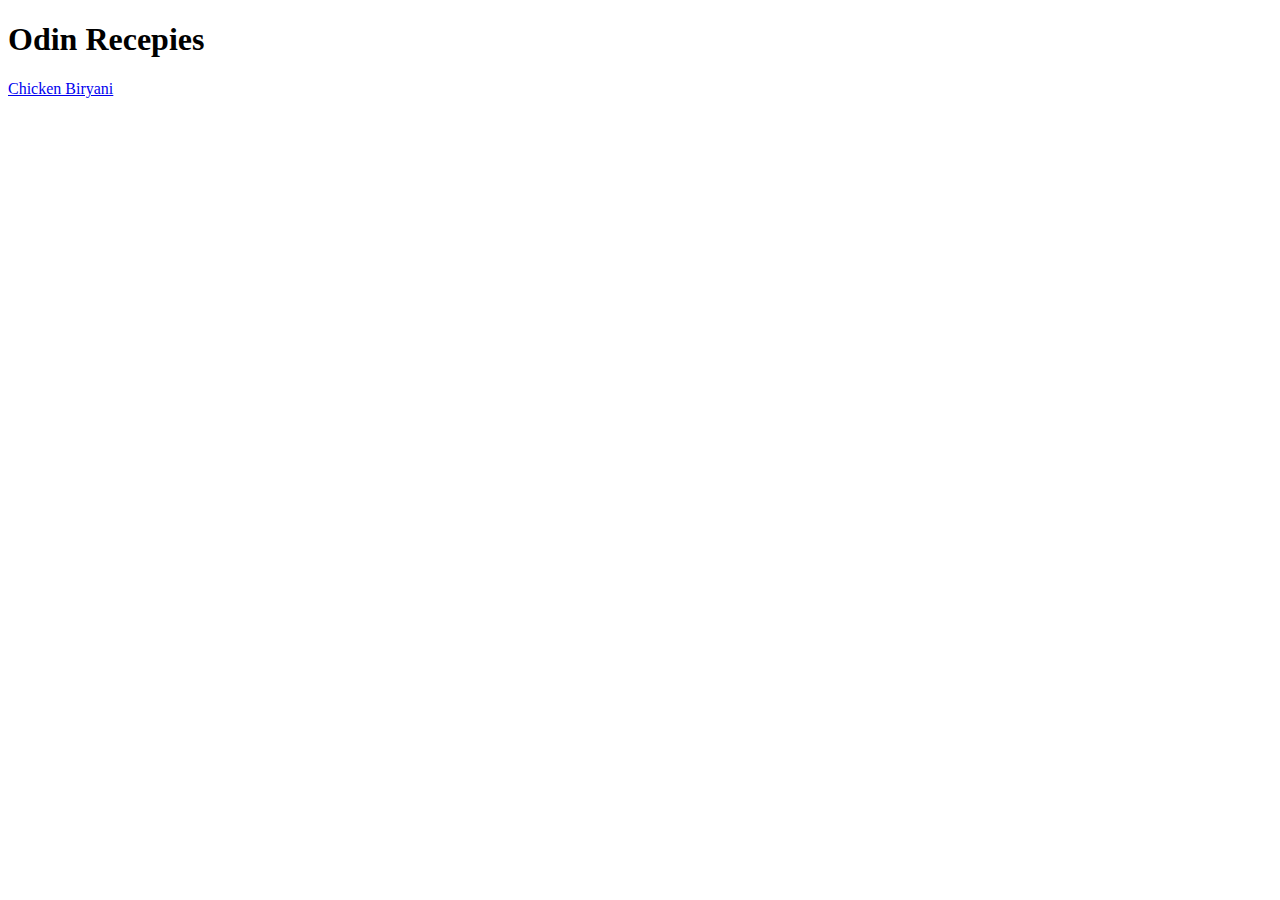
<file: index.html>
<!DOCTYPE html>

<html lang="en">
<head>
    <meta charset="UTF-8">
    <title>Homepage</title>
</head>

<body>
    <h1>Odin Recepies</h1>
    <a href="recepies/chickenbiryani.html">Chicken Biryani</a>
</body>
</html>
</file>
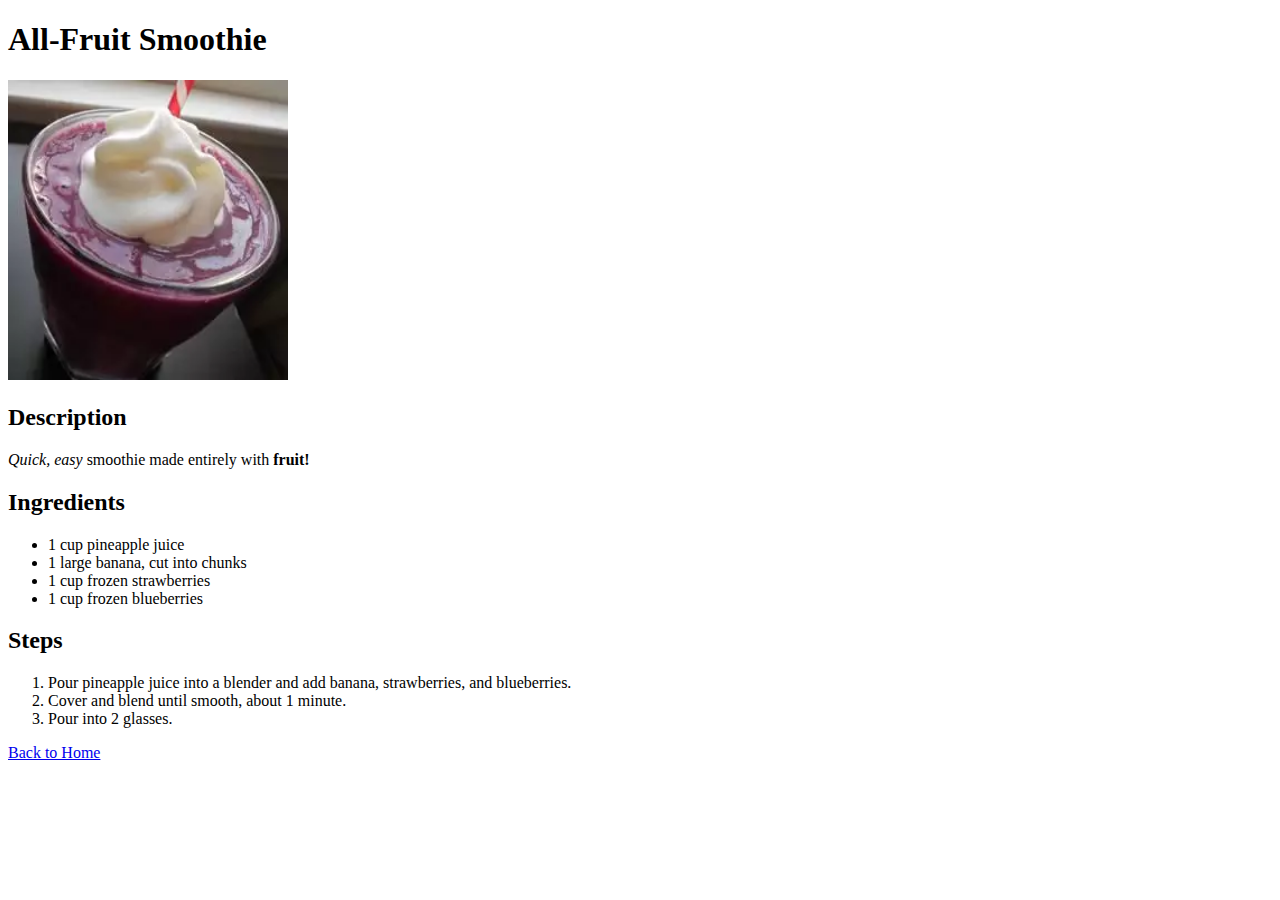
<file: recepies/allFruitSmoothie.html>
<!DOCTYPE html>
<html lang="en">
<head>
    <meta charset="UTF-8">
    <title>All-Fruit Smoothie</title>
</head>
<body>
    <h1>All-Fruit Smoothie</h1>
    <img src="../images/smoothie.webp" alt="All-Fruit Smoothie" height="300" width="280">

    <h2>Description</h2>
    <p><em>Quick, easy</em> smoothie made entirely with <strong>fruit!</strong></p>

    <h2>Ingredients</h2>
    <ul>
        <li>1 cup pineapple juice</li>
        <li>1 large banana, cut into chunks</li>
        <li>1 cup frozen strawberries</li>
        <li>1 cup frozen blueberries</li>
    </ul>

    <h2>Steps</h2>
    <ol>
        <li>Pour pineapple juice into a blender and add banana, strawberries, and blueberries.</li>
        <li>Cover and blend until smooth, about 1 minute.</li>
        <li>Pour into 2 glasses.</li>
    </ol>
    <p><a href="../index.html">Back to Home</a></p>
</body>
</html>
</file>
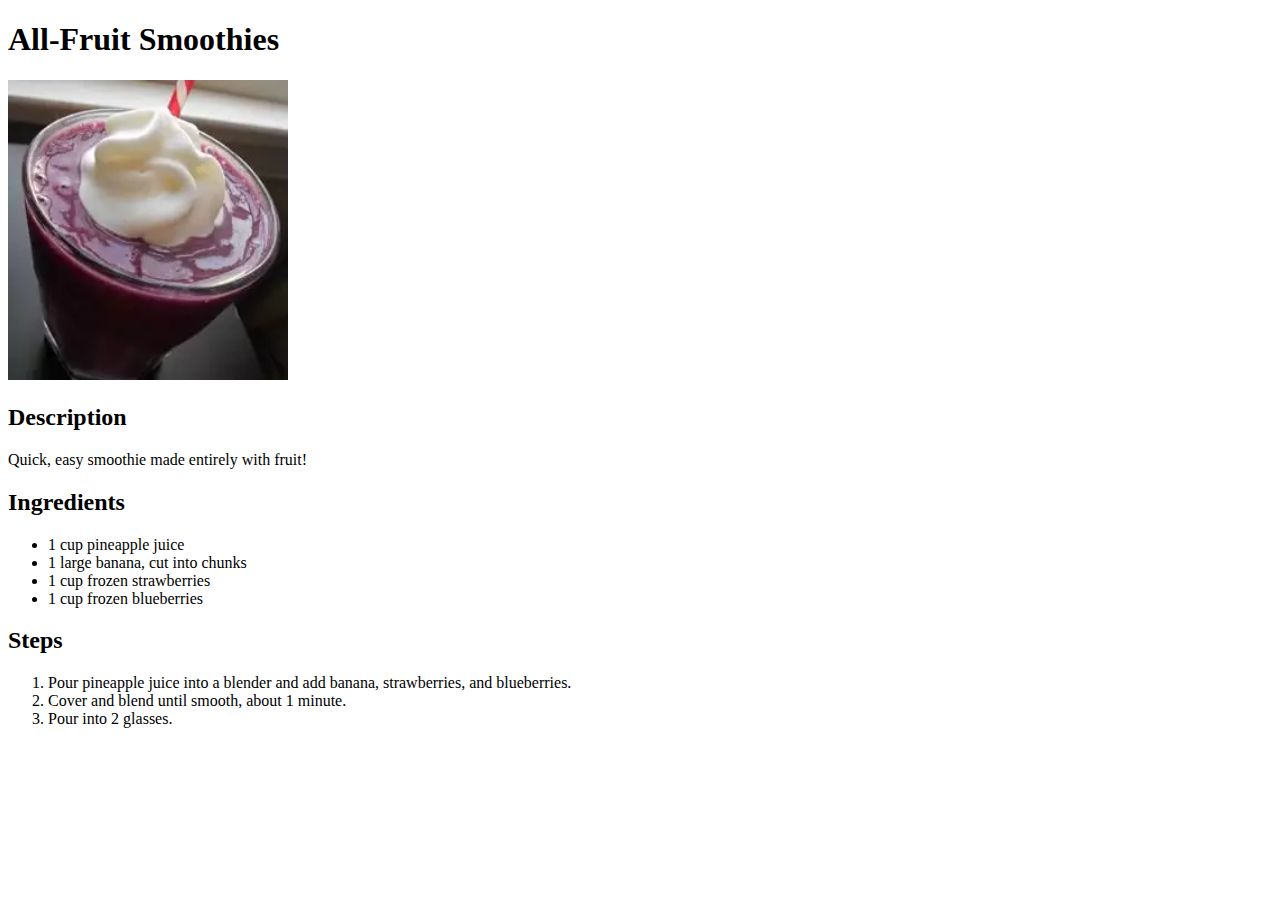
<file: recepies/allFruitSmoothies.html>
<!DOCTYPE html>
<html lang="en">
<head>
    <meta charset="UTF-8">
    <title>All-Fruit Smoothie</title>
</head>
<body>
    <h1>All-Fruit Smoothies</h1>
    <img src="../images/smoothie.webp" alt="All-Fruit Smoothie" height="300" width="280">

    <h2>Description</h2>
    <p>Quick, easy smoothie made entirely with fruit!</p>

    <h2>Ingredients</h2>
    <ul>
        <li>1 cup pineapple juice</li>
        <li>1 large banana, cut into chunks</li>
        <li>1 cup frozen strawberries</li>
        <li>1 cup frozen blueberries</li>
    </ul>

    <h2>Steps</h2>
    <ol>
        <li>Pour pineapple juice into a blender and add banana, strawberries, and blueberries.</li>
        <li>Cover and blend until smooth, about 1 minute.</li>
        <li>Pour into 2 glasses.</li>
    </ol>
</body>
</html>
</file>
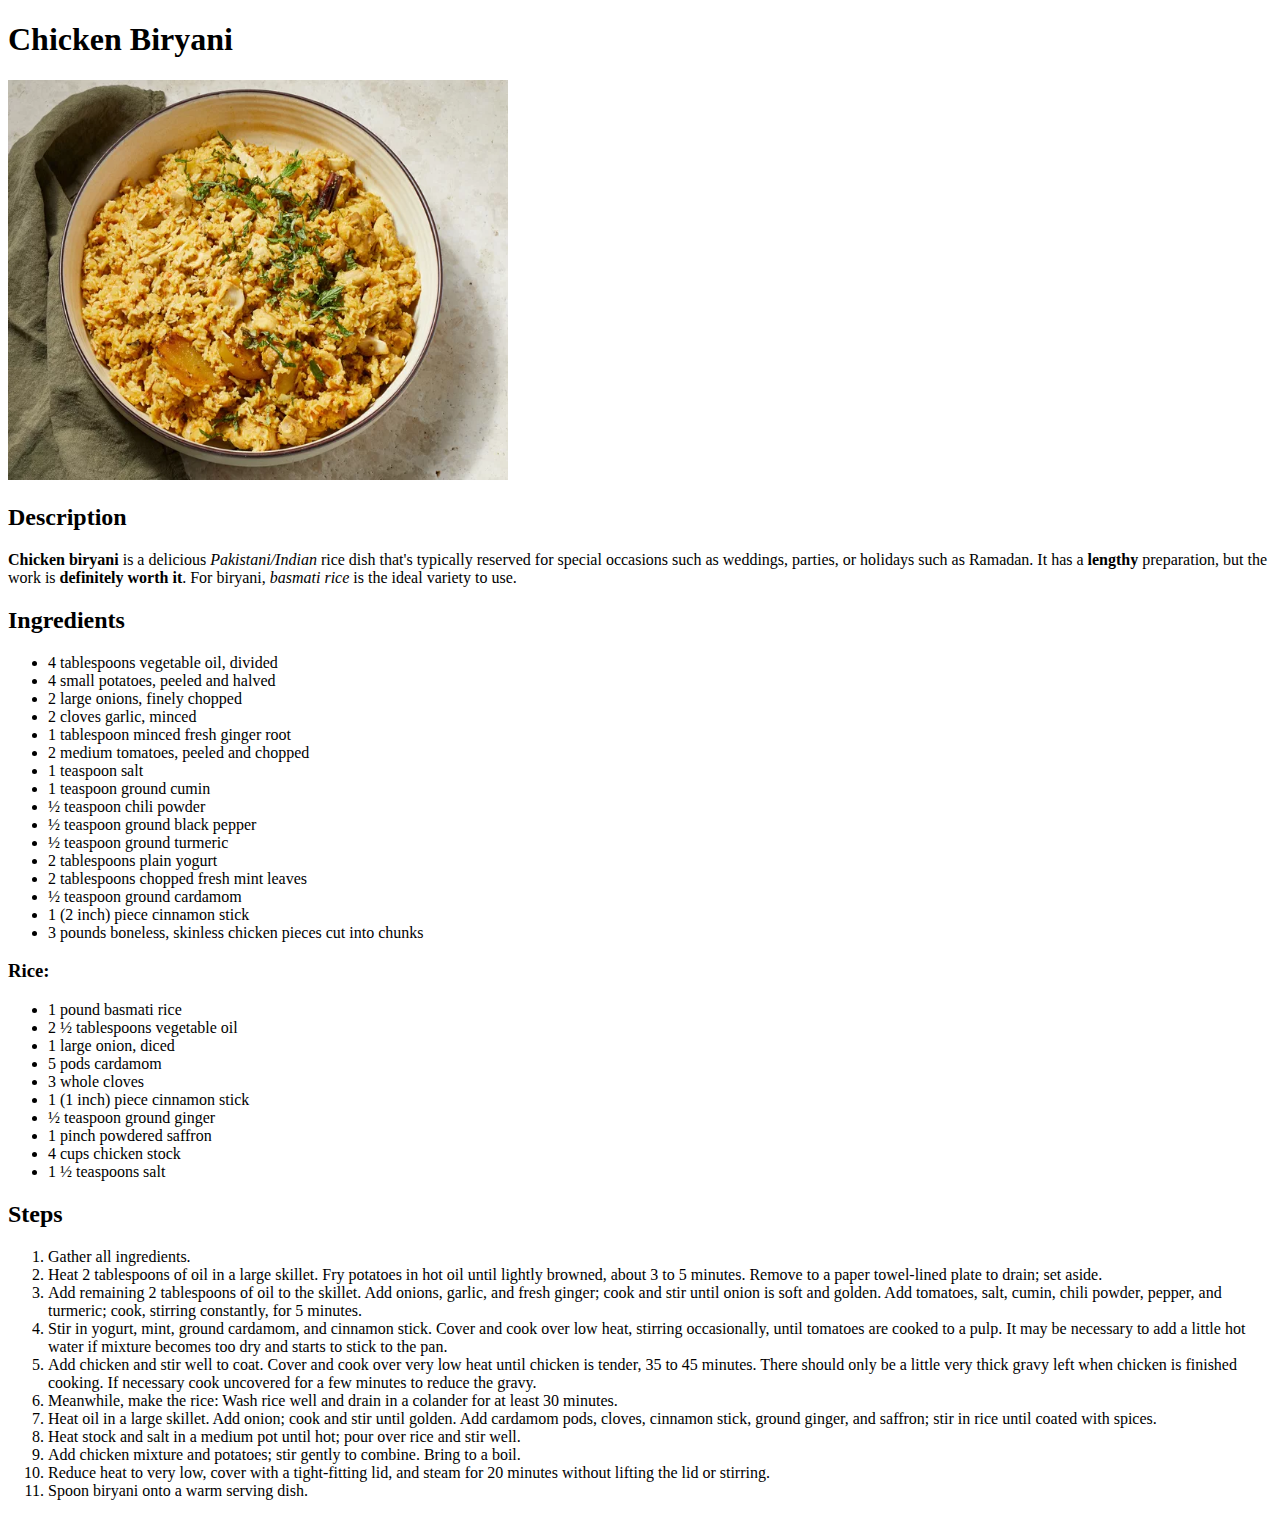
<file: recepies/chickenbiryani.html>
<!DOCTYPE html>
<html lang="en">
<head>
    <meta charset="UTF-8">
    <title>Chicken Biryani</title>
</head>

<body>
    <h1>Chicken Biryani</h1>
    <img src="../images/chickenBiryani.webp" alt="A Beautiful Plate of Chicken Biryani" height="400" width="500">
    
    <h2>Description</h2>
    <p><strong>Chicken biryani</strong> is a delicious <em>Pakistani/Indian</em> rice dish that's typically reserved for special occasions such as weddings, parties, or holidays such as Ramadan. It has a <strong>lengthy</strong> preparation, but the work is <b>definitely worth it</b>. For biryani, 
    <em>basmati rice</em> is the ideal variety to use.</p>

    <h2>Ingredients</h2>
    <ul>
        <li>4 tablespoons vegetable oil, divided</li>
        <li>4 small potatoes, peeled and halved</li>
        <li>2 large onions, finely chopped</li>
        <li>2 cloves garlic, minced</li>
        <li>1 tablespoon minced fresh ginger root</li>
        <li>2 medium tomatoes, peeled and chopped</li>
        <li>1 teaspoon salt</li>
        <li>1 teaspoon ground cumin</li>
        <li>½ teaspoon chili powder</li>
        <li>½ teaspoon ground black pepper</li>
        <li>½ teaspoon ground turmeric</li>
        <li>2 tablespoons plain yogurt</li>
        <li>2 tablespoons chopped fresh mint leaves</li>
        <li>½ teaspoon ground cardamom</li>
        <li>1 (2 inch) piece cinnamon stick</li>
        <li>3 pounds boneless, skinless chicken pieces cut into chunks</li>
    </ul>
    <h3>Rice:</h3>
    <ul>
        <li>1 pound basmati rice</li>
        <li>2 ½ tablespoons vegetable oil</li>
        <li>1 large onion, diced</li>
        <li>5 pods cardamom</li>
        <li>3 whole cloves</li>
        <li>1 (1 inch) piece cinnamon stick</li>
        <li>½ teaspoon ground ginger</li>
        <li>1 pinch powdered saffron</li>
        <li>4 cups chicken stock</li>
        <li>1 ½ teaspoons salt</li>
    </ul>

    <h2>Steps</h2>
    <ol>
        <li>Gather all ingredients.</li>
        <li>Heat 2 tablespoons of oil in a large skillet. Fry potatoes in hot oil until lightly browned, about 3 to 5 minutes. Remove to a paper towel-lined plate to drain; set aside.</li>
        <li>Add remaining 2 tablespoons of oil to the skillet. Add onions, garlic, and fresh ginger; cook and stir until onion is soft and golden. Add tomatoes, salt, cumin, chili powder, pepper, and turmeric; cook, stirring constantly, for 5 minutes.</li>
        <li>Stir in yogurt, mint, ground cardamom, and cinnamon stick. Cover and cook over low heat, stirring occasionally, until tomatoes are cooked to a pulp. It may be necessary to add a little hot water if mixture becomes too dry and starts to stick to the pan.</li>
        <li>Add chicken and stir well to coat. Cover and cook over very low heat until chicken is tender, 35 to 45 minutes. There should only be a little very thick gravy left when chicken is finished cooking. If necessary cook uncovered for a few minutes to reduce the gravy.</li>
        <li>Meanwhile, make the rice: Wash rice well and drain in a colander for at least 30 minutes.</li>
        <li>Heat oil in a large skillet. Add onion; cook and stir until golden. Add cardamom pods, cloves, cinnamon stick, ground ginger, and saffron; stir in rice until coated with spices.</li>
        <li>Heat stock and salt in a medium pot until hot; pour over rice and stir well.</li>
        <li>Add chicken mixture and potatoes; stir gently to combine. Bring to a boil.</li>
        <li>Reduce heat to very low, cover with a tight-fitting lid, and steam for 20 minutes without lifting the lid or stirring.</li>
        <li>Spoon biryani onto a warm serving dish.</li>
    </ol>
</body>
</html>
</file>
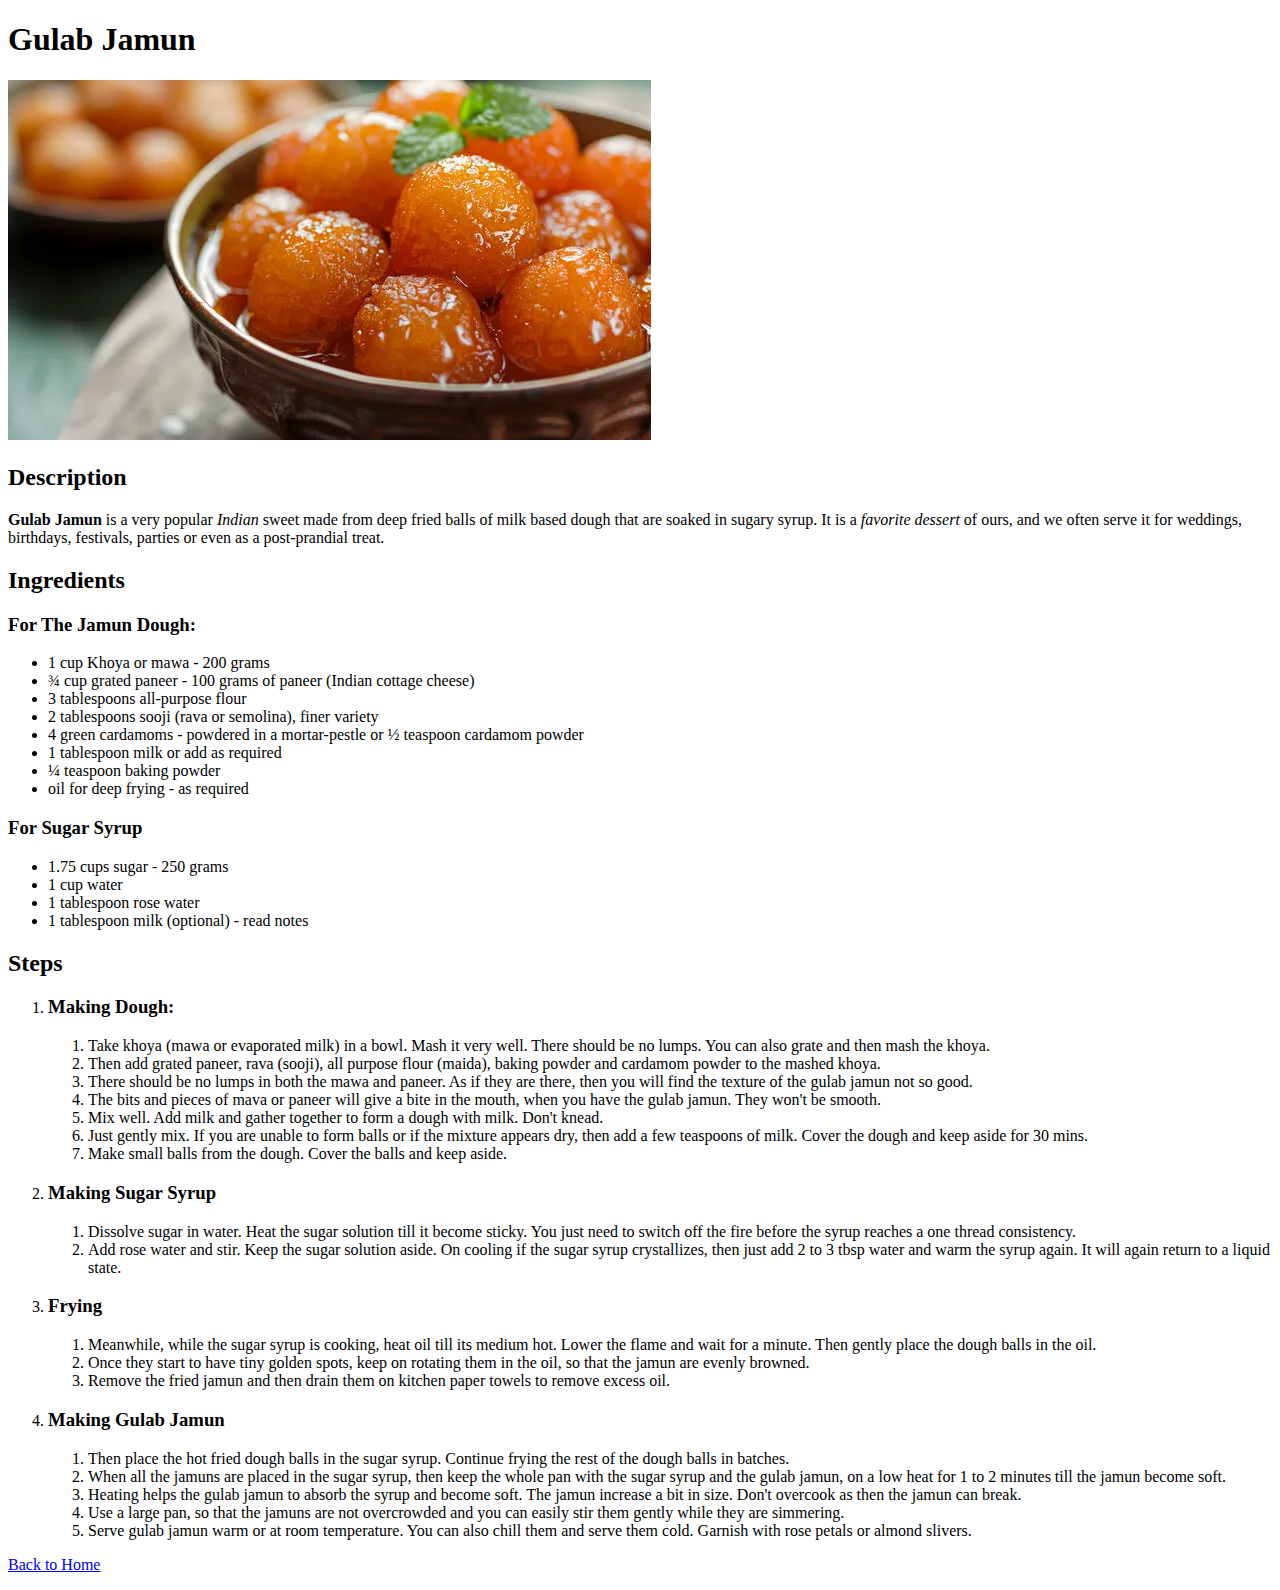
<file: recepies/gulabJamun.html>
<!DOCTYPE html>
<html lang="en">
<head>
    <meta charset="UTF-8">
    <title>Gulab Jamun</title>
</head>
<body>
    <h1>Gulab Jamun</h1>
    <img src="../images/gulabJamun.webp" alt="A Bowl Full of Gulab Jamun" height="360" width="643">

    <h2>Description</h2>
    <p><strong>Gulab Jamun</strong> is a very popular <em>Indian</em> sweet made from deep fried balls of milk based dough that are soaked in sugary syrup. It is a <em>favorite dessert</em> of ours, and we often serve it for weddings, birthdays, festivals, parties or even as a post-prandial treat.</p>

    <h2>Ingredients</h2>
    <h3>For The Jamun Dough:</h3>
    <ul>
        <li>1 cup Khoya or mawa - 200 grams</li>
        <li>¾ cup grated paneer - 100 grams of paneer (Indian cottage cheese)</li>
        <li>3 tablespoons all-purpose flour</li>
        <li>2 tablespoons sooji (rava or semolina), finer variety</li>
        <li>4 green cardamoms - powdered in a mortar-pestle or ½ teaspoon cardamom powder</li>
        <li>1 tablespoon milk or add as required</li>
        <li>¼ teaspoon baking powder</li>
        <li>oil for deep frying - as required</li>
    </ul>
    <h3>For Sugar Syrup</h3>
    <ul>
        <li>1.75 cups sugar - 250 grams</li>
        <li>1 cup water</li>
        <li>1 tablespoon rose water</li>
        <li>1 tablespoon milk (optional) - read notes</li>
    </ul>

    <h2>Steps</h2>
    <ol>
        

        <li>
            <h3>Making Dough:</h3>
            <ol>
                <li>Take khoya (mawa or evaporated milk) in a bowl. Mash it very well. There should be no lumps. You can also grate and then mash the khoya.</li>
                <li>Then add grated paneer, rava (sooji), all purpose flour (maida), baking powder and cardamom powder to the mashed khoya.</li>
                <li>There should be no lumps in both the mawa and paneer. As if they are there, then you will find the texture of the gulab jamun not so good.</li>
                <li>The bits and pieces of mava or paneer will give a bite in the mouth, when you have the gulab jamun. They won't be smooth.</li>
                <li>Mix well. Add milk and gather together to form a dough with milk. Don't knead.</li>
                <li>Just gently mix. If you are unable to form balls or if the mixture appears dry, then add a few teaspoons of milk. Cover the dough and keep aside for 30 mins.</li>
                <li>Make small balls from the dough. Cover the balls and keep aside.</li>
            </ol>
        </li>
        

        <li>
            <h3>Making Sugar Syrup</h3>
            <ol>
                <li>Dissolve sugar in water. Heat the sugar solution till it become sticky. You just need to switch off the fire before the syrup reaches a one thread consistency.</li>
                <li>Add rose water and stir. Keep the sugar solution aside. On cooling if the sugar syrup crystallizes, then just add 2 to 3 tbsp water and warm the syrup again. It will again return to a liquid state.</li>
            </ol>
        </li>
       

        <li>
        <h3>Frying</h3>
            <ol>
                <li>Meanwhile, while the sugar syrup is cooking, heat oil till its medium hot. Lower the flame and wait for a minute. Then gently place the dough balls in the oil.</li>
                <li>Once they start to have tiny golden spots, keep on rotating them in the oil, so that the jamun are evenly browned.</li>
                <li>Remove the fried jamun and then drain them on kitchen paper towels to remove excess oil.</li>
            </ol>
        </li>
        

        <li>
            <h3>Making Gulab Jamun</h3>
            <ol>
                <li>Then place the hot fried dough balls in the sugar syrup. Continue frying the rest of the dough balls in batches.</li>
                <li>When all the jamuns are placed in the sugar syrup, then keep the whole pan with the sugar syrup and the gulab jamun, on a low heat for 1 to 2 minutes till the jamun become soft.</li>
                <li>Heating helps the gulab jamun to absorb the syrup and become soft. The jamun increase a bit in size. Don't overcook as then the jamun can break.</li>
                <li>Use a large pan, so that the jamuns are not overcrowded and you can easily stir them gently while they are simmering.</li>
                <li>Serve gulab jamun warm or at room temperature. You can also chill them and serve them cold. Garnish with rose petals or almond slivers.</li>
            </ol>
        </li>


    </ol>
    <p><a href="../index.html">Back to Home</a></p>
</body>
</html>
</file>
